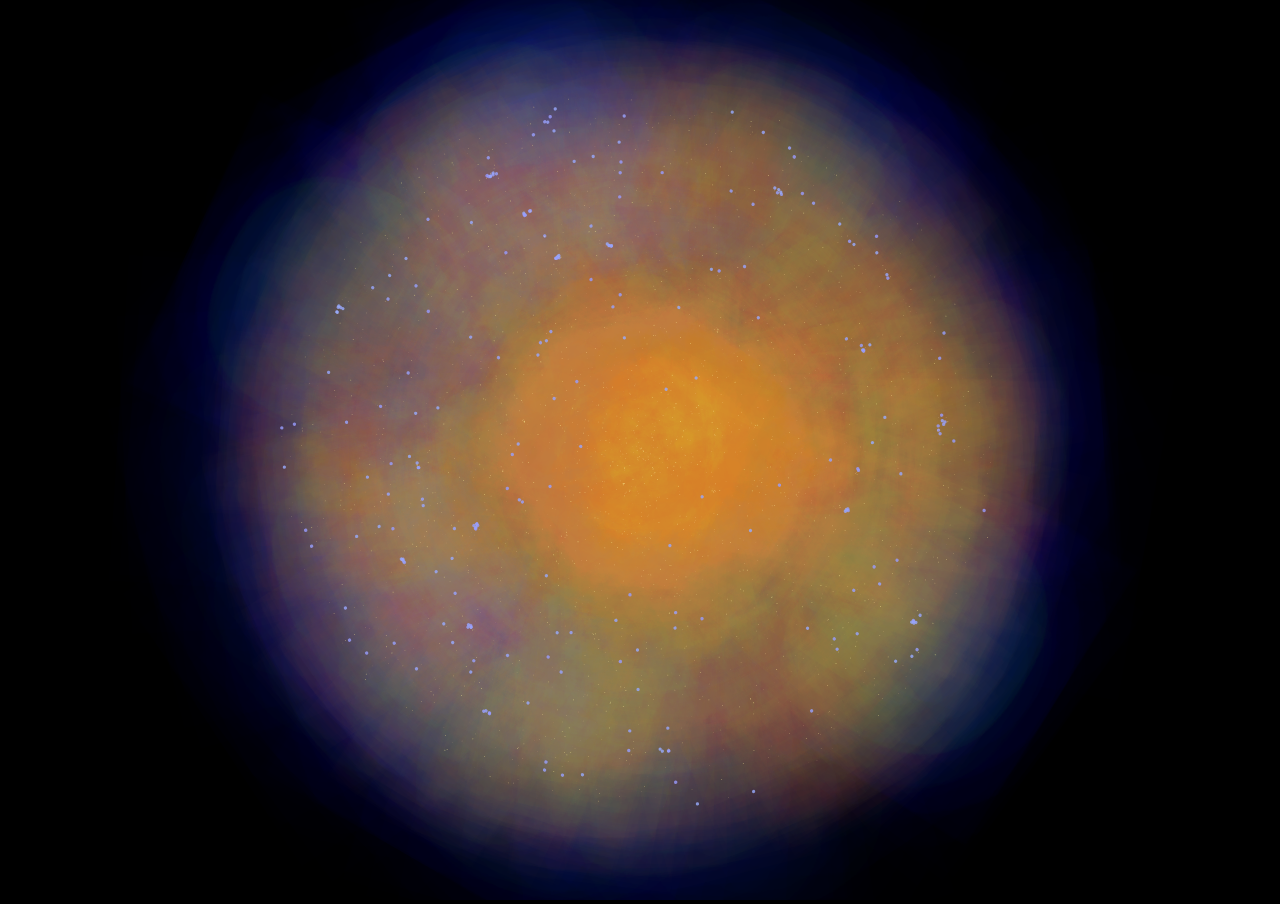
<file: lonely-universe/1/index.html>
<!DOCTYPE html>
<html>
<head>
  <meta charset="utf-8"/>
  <title>Lonely Universe</title>

  <script src="scripts/main.js"></script>

  <style type="text/css">
    html,
    body {
      height: 100%;
      min-height: 100%;
      background-color: black;
      margin: 0;
      padding: 0;
    }

    svg {
      width: 100%;
      height: 100%;
      margin: 0;
      padding: 0;
    }
  </style>
</head>

<body onload="renderGalaxy(0.8, defaultGalaxy)">

</body>
</html>
</file>
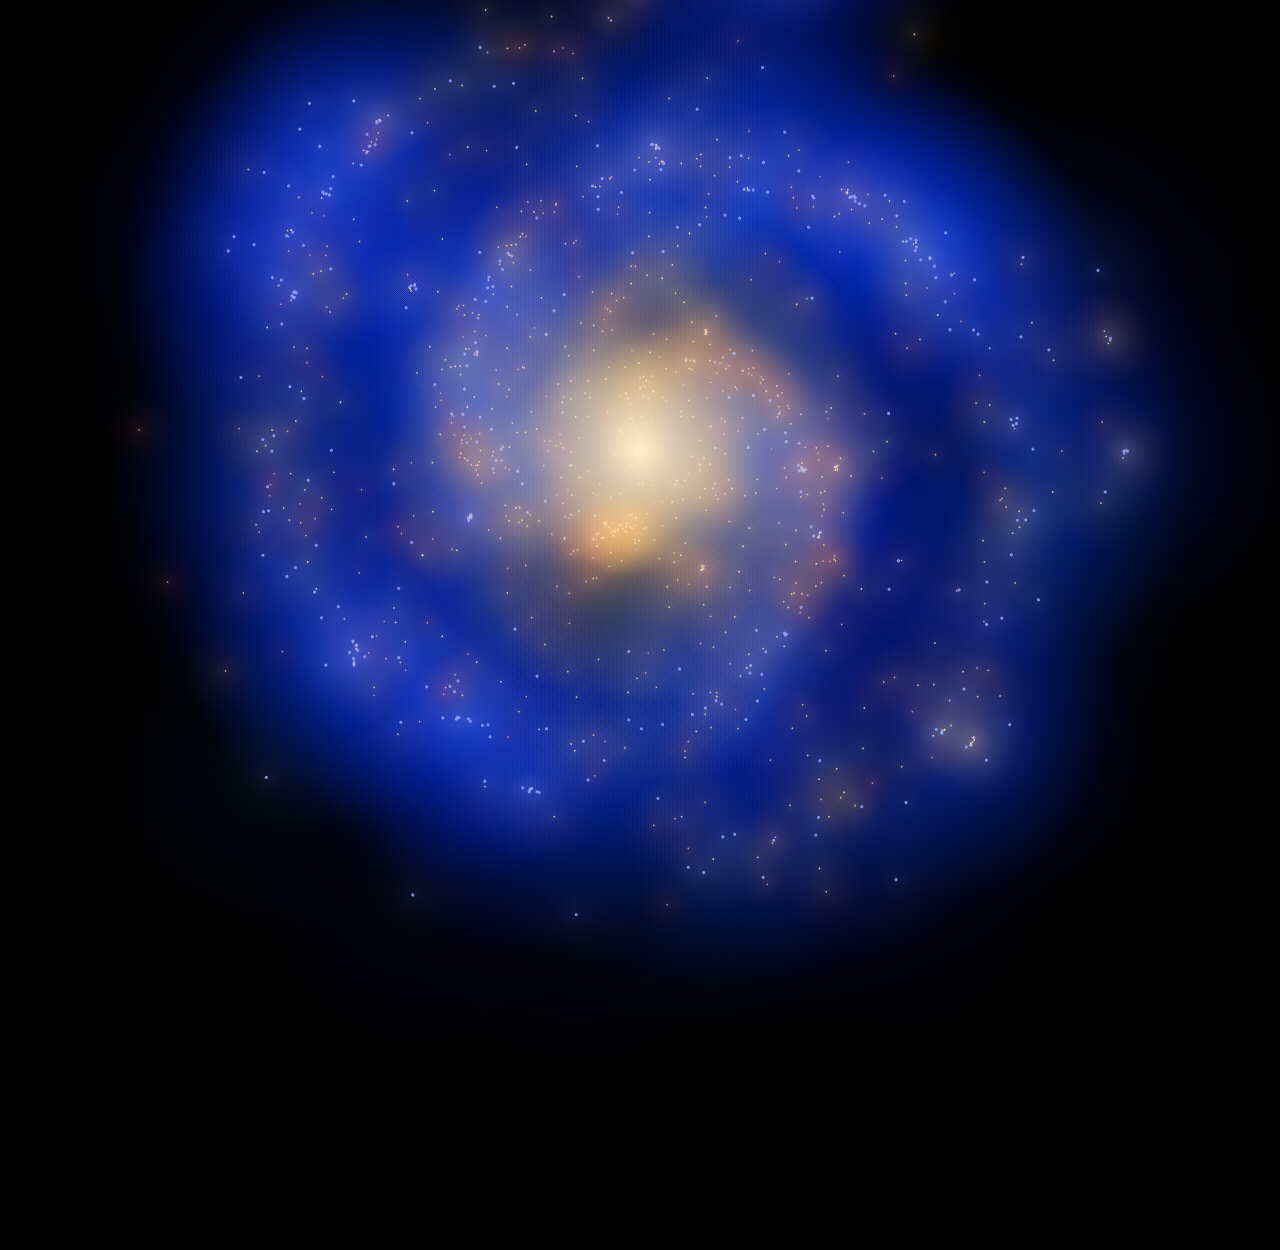
<file: lonely-universe/2/index.html>
<!DOCTYPE html>
<html>
<head>
  <meta charset="utf-8"/>
  <title>Lonely Universe</title>

  <link rel="stylesheet" href="style.css" type="text/css" />

  <script src="scripts/main.js"></script>
</head>
<body onload="init();">
</body>
</html>
</file>
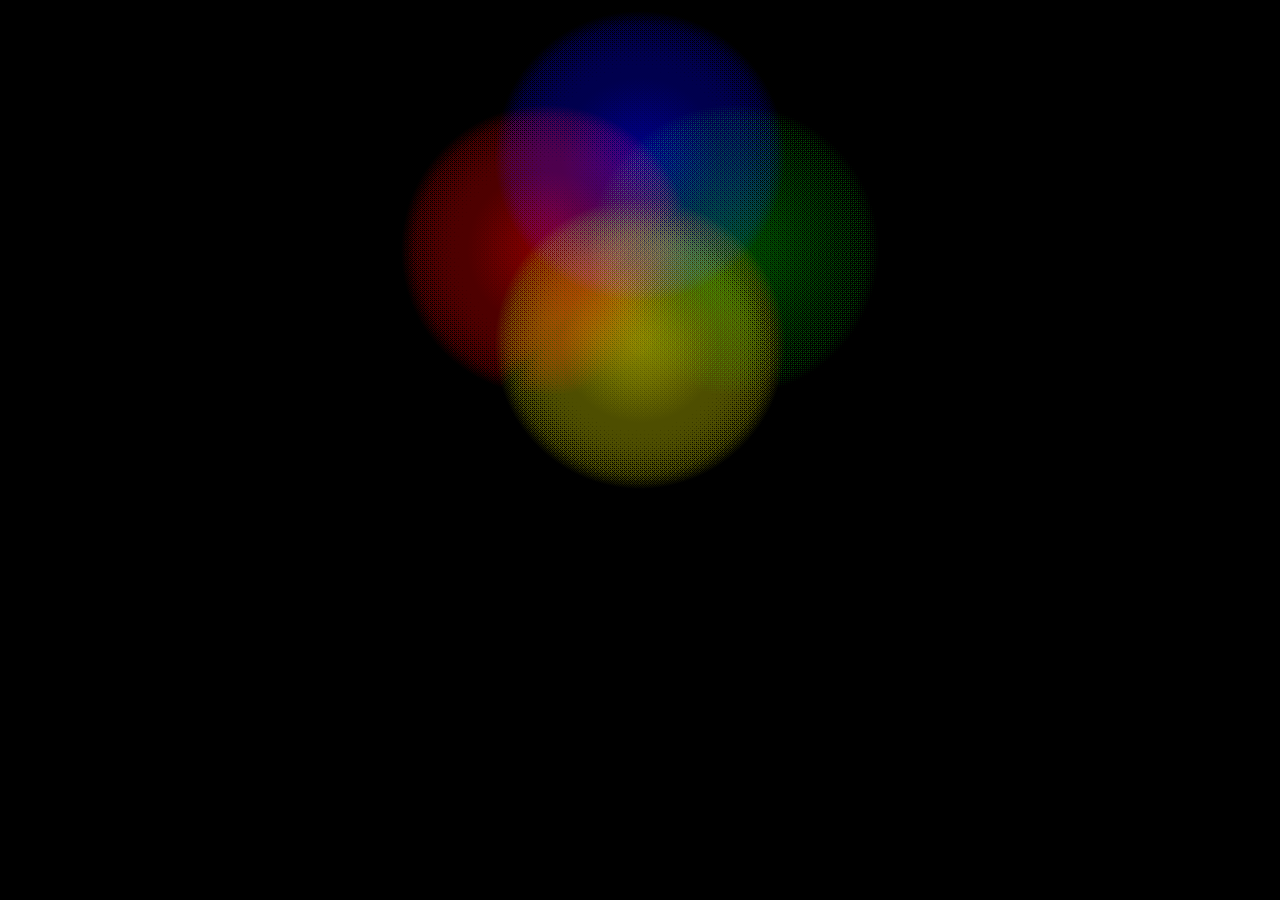
<file: whining/svgTest.html>
<!DOCTYPE html>
<html>
<head>
  <title>SVG test</title>
  <style type="text/css">
    html,
    body {
      margin: 0;
      padding: 0;
      background-color:black;
    }

    svg {
      width: 100%;
      height: 500px;
      margin: 0;
      padding: 0;
    }
  </style>
</head>
<body>
  <svg xmlns="http://www.w3.org/2000/svg" viewBox="-200 -200 400 400">
    <defs>
      <radialGradient id="red">
        <stop offset="5%" stop-color="red"></stop>
        <stop offset="95%" stop-color="red" stop-opacity="0"></stop>
      </radialGradient>
      <radialGradient id="green">
        <stop offset="5%" stop-color="green"></stop>
        <stop offset="95%" stop-color="green" stop-opacity="0"></stop>
      </radialGradient>
      <radialGradient id="blue">
        <stop offset="5%" stop-color="blue"></stop>
        <stop offset="95%" stop-color="blue" stop-opacity="0"></stop>
      </radialGradient>
      <radialGradient id="yellow">
        <stop offset="5%" stop-color="yellow"></stop>
        <stop offset="95%" stop-color="yellow" stop-opacity="0"></stop>
      </radialGradient>
    </defs>
    <circle fill="url(#red)" r="150" cx="-75" cy="0" opacity="0.01"></circle>
    <circle fill="url(#green)" r="150" cx="75" cy="0" opacity="0.01"></circle>
    <circle fill="url(#blue)" r="150" cy="-75" cx="0" opacity="0.01"></circle>
    <circle fill="url(#yellow)" r="150" cy="75" cx="0" opacity="0.01"></circle>
    <circle fill="url(#red)" r="150" cx="-75" cy="0" opacity="0.01"></circle>
    <circle fill="url(#green)" r="150" cx="75" cy="0" opacity="0.01"></circle>
    <circle fill="url(#blue)" r="150" cy="-75" cx="0" opacity="0.01"></circle>
    <circle fill="url(#yellow)" r="150" cy="75" cx="0" opacity="0.01"></circle>
    <circle fill="url(#red)" r="150" cx="-75" cy="0" opacity="0.01"></circle>
    <circle fill="url(#green)" r="150" cx="75" cy="0" opacity="0.01"></circle>
    <circle fill="url(#blue)" r="150" cy="-75" cx="0" opacity="0.01"></circle>
    <circle fill="url(#yellow)" r="150" cy="75" cx="0" opacity="0.01"></circle>
    <circle fill="url(#red)" r="150" cx="-75" cy="0" opacity="0.01"></circle>
    <circle fill="url(#green)" r="150" cx="75" cy="0" opacity="0.01"></circle>
    <circle fill="url(#blue)" r="150" cy="-75" cx="0" opacity="0.01"></circle>
    <circle fill="url(#yellow)" r="150" cy="75" cx="0" opacity="0.01"></circle>
    <circle fill="url(#red)" r="150" cx="-75" cy="0" opacity="0.01"></circle>
    <circle fill="url(#green)" r="150" cx="75" cy="0" opacity="0.01"></circle>
    <circle fill="url(#blue)" r="150" cy="-75" cx="0" opacity="0.01"></circle>
    <circle fill="url(#yellow)" r="150" cy="75" cx="0" opacity="0.01"></circle>
    <circle fill="url(#red)" r="150" cx="-75" cy="0" opacity="0.01"></circle>
    <circle fill="url(#green)" r="150" cx="75" cy="0" opacity="0.01"></circle>
    <circle fill="url(#blue)" r="150" cy="-75" cx="0" opacity="0.01"></circle>
    <circle fill="url(#yellow)" r="150" cy="75" cx="0" opacity="0.01"></circle>
    <circle fill="url(#red)" r="150" cx="-75" cy="0" opacity="0.01"></circle>
    <circle fill="url(#green)" r="150" cx="75" cy="0" opacity="0.01"></circle>
    <circle fill="url(#blue)" r="150" cy="-75" cx="0" opacity="0.01"></circle>
    <circle fill="url(#yellow)" r="150" cy="75" cx="0" opacity="0.01"></circle>
    <circle fill="url(#red)" r="150" cx="-75" cy="0" opacity="0.01"></circle>
    <circle fill="url(#green)" r="150" cx="75" cy="0" opacity="0.01"></circle>
    <circle fill="url(#blue)" r="150" cy="-75" cx="0" opacity="0.01"></circle>
    <circle fill="url(#yellow)" r="150" cy="75" cx="0" opacity="0.01"></circle>
    <circle fill="url(#red)" r="150" cx="-75" cy="0" opacity="0.01"></circle>
    <circle fill="url(#green)" r="150" cx="75" cy="0" opacity="0.01"></circle>
    <circle fill="url(#blue)" r="150" cy="-75" cx="0" opacity="0.01"></circle>
    <circle fill="url(#yellow)" r="150" cy="75" cx="0" opacity="0.01"></circle>
    <circle fill="url(#red)" r="150" cx="-75" cy="0" opacity="0.01"></circle>
    <circle fill="url(#green)" r="150" cx="75" cy="0" opacity="0.01"></circle>
    <circle fill="url(#blue)" r="150" cy="-75" cx="0" opacity="0.01"></circle>
    <circle fill="url(#yellow)" r="150" cy="75" cx="0" opacity="0.01"></circle>
    <circle fill="url(#red)" r="150" cx="-75" cy="0" opacity="0.01"></circle>
    <circle fill="url(#green)" r="150" cx="75" cy="0" opacity="0.01"></circle>
    <circle fill="url(#blue)" r="150" cy="-75" cx="0" opacity="0.01"></circle>
    <circle fill="url(#yellow)" r="150" cy="75" cx="0" opacity="0.01"></circle>
    <circle fill="url(#red)" r="150" cx="-75" cy="0" opacity="0.01"></circle>
    <circle fill="url(#green)" r="150" cx="75" cy="0" opacity="0.01"></circle>
    <circle fill="url(#blue)" r="150" cy="-75" cx="0" opacity="0.01"></circle>
    <circle fill="url(#yellow)" r="150" cy="75" cx="0" opacity="0.01"></circle>
    <circle fill="url(#red)" r="150" cx="-75" cy="0" opacity="0.01"></circle>
    <circle fill="url(#green)" r="150" cx="75" cy="0" opacity="0.01"></circle>
    <circle fill="url(#blue)" r="150" cy="-75" cx="0" opacity="0.01"></circle>
    <circle fill="url(#yellow)" r="150" cy="75" cx="0" opacity="0.01"></circle>
    <circle fill="url(#red)" r="150" cx="-75" cy="0" opacity="0.01"></circle>
    <circle fill="url(#green)" r="150" cx="75" cy="0" opacity="0.01"></circle>
    <circle fill="url(#blue)" r="150" cy="-75" cx="0" opacity="0.01"></circle>
    <circle fill="url(#yellow)" r="150" cy="75" cx="0" opacity="0.01"></circle>
    <circle fill="url(#red)" r="150" cx="-75" cy="0" opacity="0.01"></circle>
    <circle fill="url(#green)" r="150" cx="75" cy="0" opacity="0.01"></circle>
    <circle fill="url(#blue)" r="150" cy="-75" cx="0" opacity="0.01"></circle>
    <circle fill="url(#yellow)" r="150" cy="75" cx="0" opacity="0.01"></circle>
    <circle fill="url(#red)" r="150" cx="-75" cy="0" opacity="0.01"></circle>
    <circle fill="url(#green)" r="150" cx="75" cy="0" opacity="0.01"></circle>
    <circle fill="url(#blue)" r="150" cy="-75" cx="0" opacity="0.01"></circle>
    <circle fill="url(#yellow)" r="150" cy="75" cx="0" opacity="0.01"></circle>
    <circle fill="url(#red)" r="150" cx="-75" cy="0" opacity="0.01"></circle>
    <circle fill="url(#green)" r="150" cx="75" cy="0" opacity="0.01"></circle>
    <circle fill="url(#blue)" r="150" cy="-75" cx="0" opacity="0.01"></circle>
    <circle fill="url(#yellow)" r="150" cy="75" cx="0" opacity="0.01"></circle>
    <circle fill="url(#red)" r="150" cx="-75" cy="0" opacity="0.01"></circle>
    <circle fill="url(#green)" r="150" cx="75" cy="0" opacity="0.01"></circle>
    <circle fill="url(#blue)" r="150" cy="-75" cx="0" opacity="0.01"></circle>
    <circle fill="url(#yellow)" r="150" cy="75" cx="0" opacity="0.01"></circle>
    <circle fill="url(#red)" r="150" cx="-75" cy="0" opacity="0.01"></circle>
    <circle fill="url(#green)" r="150" cx="75" cy="0" opacity="0.01"></circle>
    <circle fill="url(#blue)" r="150" cy="-75" cx="0" opacity="0.01"></circle>
    <circle fill="url(#yellow)" r="150" cy="75" cx="0" opacity="0.01"></circle>
    <circle fill="url(#red)" r="150" cx="-75" cy="0" opacity="0.01"></circle>
    <circle fill="url(#green)" r="150" cx="75" cy="0" opacity="0.01"></circle>
    <circle fill="url(#blue)" r="150" cy="-75" cx="0" opacity="0.01"></circle>
    <circle fill="url(#yellow)" r="150" cy="75" cx="0" opacity="0.01"></circle>
    <circle fill="url(#red)" r="150" cx="-75" cy="0" opacity="0.01"></circle>
    <circle fill="url(#green)" r="150" cx="75" cy="0" opacity="0.01"></circle>
    <circle fill="url(#blue)" r="150" cy="-75" cx="0" opacity="0.01"></circle>
    <circle fill="url(#yellow)" r="150" cy="75" cx="0" opacity="0.01"></circle>
    <circle fill="url(#red)" r="150" cx="-75" cy="0" opacity="0.01"></circle>
    <circle fill="url(#green)" r="150" cx="75" cy="0" opacity="0.01"></circle>
    <circle fill="url(#blue)" r="150" cy="-75" cx="0" opacity="0.01"></circle>
    <circle fill="url(#yellow)" r="150" cy="75" cx="0" opacity="0.01"></circle>
    <circle fill="url(#red)" r="150" cx="-75" cy="0" opacity="0.01"></circle>
    <circle fill="url(#green)" r="150" cx="75" cy="0" opacity="0.01"></circle>
    <circle fill="url(#blue)" r="150" cy="-75" cx="0" opacity="0.01"></circle>
    <circle fill="url(#yellow)" r="150" cy="75" cx="0" opacity="0.01"></circle>
    <circle fill="url(#red)" r="150" cx="-75" cy="0" opacity="0.01"></circle>
    <circle fill="url(#green)" r="150" cx="75" cy="0" opacity="0.01"></circle>
    <circle fill="url(#blue)" r="150" cy="-75" cx="0" opacity="0.01"></circle>
    <circle fill="url(#yellow)" r="150" cy="75" cx="0" opacity="0.01"></circle>
    <circle fill="url(#red)" r="150" cx="-75" cy="0" opacity="0.01"></circle>
    <circle fill="url(#green)" r="150" cx="75" cy="0" opacity="0.01"></circle>
    <circle fill="url(#blue)" r="150" cy="-75" cx="0" opacity="0.01"></circle>
    <circle fill="url(#yellow)" r="150" cy="75" cx="0" opacity="0.01"></circle>
    <circle fill="url(#red)" r="150" cx="-75" cy="0" opacity="0.01"></circle>
    <circle fill="url(#green)" r="150" cx="75" cy="0" opacity="0.01"></circle>
    <circle fill="url(#blue)" r="150" cy="-75" cx="0" opacity="0.01"></circle>
    <circle fill="url(#yellow)" r="150" cy="75" cx="0" opacity="0.01"></circle>
    <circle fill="url(#red)" r="150" cx="-75" cy="0" opacity="0.01"></circle>
    <circle fill="url(#green)" r="150" cx="75" cy="0" opacity="0.01"></circle>
    <circle fill="url(#blue)" r="150" cy="-75" cx="0" opacity="0.01"></circle>
    <circle fill="url(#yellow)" r="150" cy="75" cx="0" opacity="0.01"></circle>
    <circle fill="url(#red)" r="150" cx="-75" cy="0" opacity="0.01"></circle>
    <circle fill="url(#green)" r="150" cx="75" cy="0" opacity="0.01"></circle>
    <circle fill="url(#blue)" r="150" cy="-75" cx="0" opacity="0.01"></circle>
    <circle fill="url(#yellow)" r="150" cy="75" cx="0" opacity="0.01"></circle>
    <circle fill="url(#red)" r="150" cx="-75" cy="0" opacity="0.01"></circle>
    <circle fill="url(#green)" r="150" cx="75" cy="0" opacity="0.01"></circle>
    <circle fill="url(#blue)" r="150" cy="-75" cx="0" opacity="0.01"></circle>
    <circle fill="url(#yellow)" r="150" cy="75" cx="0" opacity="0.01"></circle>
    <circle fill="url(#red)" r="150" cx="-75" cy="0" opacity="0.01"></circle>
    <circle fill="url(#green)" r="150" cx="75" cy="0" opacity="0.01"></circle>
    <circle fill="url(#blue)" r="150" cy="-75" cx="0" opacity="0.01"></circle>
    <circle fill="url(#yellow)" r="150" cy="75" cx="0" opacity="0.01"></circle>
    <circle fill="url(#red)" r="150" cx="-75" cy="0" opacity="0.01"></circle>
    <circle fill="url(#green)" r="150" cx="75" cy="0" opacity="0.01"></circle>
    <circle fill="url(#blue)" r="150" cy="-75" cx="0" opacity="0.01"></circle>
    <circle fill="url(#yellow)" r="150" cy="75" cx="0" opacity="0.01"></circle>
    <circle fill="url(#red)" r="150" cx="-75" cy="0" opacity="0.01"></circle>
    <circle fill="url(#green)" r="150" cx="75" cy="0" opacity="0.01"></circle>
    <circle fill="url(#blue)" r="150" cy="-75" cx="0" opacity="0.01"></circle>
    <circle fill="url(#yellow)" r="150" cy="75" cx="0" opacity="0.01"></circle>
    <circle fill="url(#red)" r="150" cx="-75" cy="0" opacity="0.01"></circle>
    <circle fill="url(#green)" r="150" cx="75" cy="0" opacity="0.01"></circle>
    <circle fill="url(#blue)" r="150" cy="-75" cx="0" opacity="0.01"></circle>
    <circle fill="url(#yellow)" r="150" cy="75" cx="0" opacity="0.01"></circle>
    <circle fill="url(#red)" r="150" cx="-75" cy="0" opacity="0.01"></circle>
    <circle fill="url(#green)" r="150" cx="75" cy="0" opacity="0.01"></circle>
    <circle fill="url(#blue)" r="150" cy="-75" cx="0" opacity="0.01"></circle>
    <circle fill="url(#yellow)" r="150" cy="75" cx="0" opacity="0.01"></circle>
    <circle fill="url(#red)" r="150" cx="-75" cy="0" opacity="0.01"></circle>
    <circle fill="url(#green)" r="150" cx="75" cy="0" opacity="0.01"></circle>
    <circle fill="url(#blue)" r="150" cy="-75" cx="0" opacity="0.01"></circle>
    <circle fill="url(#yellow)" r="150" cy="75" cx="0" opacity="0.01"></circle>
    <circle fill="url(#red)" r="150" cx="-75" cy="0" opacity="0.01"></circle>
    <circle fill="url(#green)" r="150" cx="75" cy="0" opacity="0.01"></circle>
    <circle fill="url(#blue)" r="150" cy="-75" cx="0" opacity="0.01"></circle>
    <circle fill="url(#yellow)" r="150" cy="75" cx="0" opacity="0.01"></circle>
    <circle fill="url(#red)" r="150" cx="-75" cy="0" opacity="0.01"></circle>
    <circle fill="url(#green)" r="150" cx="75" cy="0" opacity="0.01"></circle>
    <circle fill="url(#blue)" r="150" cy="-75" cx="0" opacity="0.01"></circle>
    <circle fill="url(#yellow)" r="150" cy="75" cx="0" opacity="0.01"></circle>
    <circle fill="url(#red)" r="150" cx="-75" cy="0" opacity="0.01"></circle>
    <circle fill="url(#green)" r="150" cx="75" cy="0" opacity="0.01"></circle>
    <circle fill="url(#blue)" r="150" cy="-75" cx="0" opacity="0.01"></circle>
    <circle fill="url(#yellow)" r="150" cy="75" cx="0" opacity="0.01"></circle>
    <circle fill="url(#red)" r="150" cx="-75" cy="0" opacity="0.01"></circle>
    <circle fill="url(#green)" r="150" cx="75" cy="0" opacity="0.01"></circle>
    <circle fill="url(#blue)" r="150" cy="-75" cx="0" opacity="0.01"></circle>
    <circle fill="url(#yellow)" r="150" cy="75" cx="0" opacity="0.01"></circle>
    <circle fill="url(#red)" r="150" cx="-75" cy="0" opacity="0.01"></circle>
    <circle fill="url(#green)" r="150" cx="75" cy="0" opacity="0.01"></circle>
    <circle fill="url(#blue)" r="150" cy="-75" cx="0" opacity="0.01"></circle>
    <circle fill="url(#yellow)" r="150" cy="75" cx="0" opacity="0.01"></circle>
    <circle fill="url(#red)" r="150" cx="-75" cy="0" opacity="0.01"></circle>
    <circle fill="url(#green)" r="150" cx="75" cy="0" opacity="0.01"></circle>
    <circle fill="url(#blue)" r="150" cy="-75" cx="0" opacity="0.01"></circle>
    <circle fill="url(#yellow)" r="150" cy="75" cx="0" opacity="0.01"></circle>
    <circle fill="url(#red)" r="150" cx="-75" cy="0" opacity="0.01"></circle>
    <circle fill="url(#green)" r="150" cx="75" cy="0" opacity="0.01"></circle>
    <circle fill="url(#blue)" r="150" cy="-75" cx="0" opacity="0.01"></circle>
    <circle fill="url(#yellow)" r="150" cy="75" cx="0" opacity="0.01"></circle>
    <circle fill="url(#red)" r="150" cx="-75" cy="0" opacity="0.01"></circle>
    <circle fill="url(#green)" r="150" cx="75" cy="0" opacity="0.01"></circle>
    <circle fill="url(#blue)" r="150" cy="-75" cx="0" opacity="0.01"></circle>
    <circle fill="url(#yellow)" r="150" cy="75" cx="0" opacity="0.01"></circle>
    <circle fill="url(#red)" r="150" cx="-75" cy="0" opacity="0.01"></circle>
    <circle fill="url(#green)" r="150" cx="75" cy="0" opacity="0.01"></circle>
    <circle fill="url(#blue)" r="150" cy="-75" cx="0" opacity="0.01"></circle>
    <circle fill="url(#yellow)" r="150" cy="75" cx="0" opacity="0.01"></circle>
    <circle fill="url(#red)" r="150" cx="-75" cy="0" opacity="0.01"></circle>
    <circle fill="url(#green)" r="150" cx="75" cy="0" opacity="0.01"></circle>
    <circle fill="url(#blue)" r="150" cy="-75" cx="0" opacity="0.01"></circle>
    <circle fill="url(#yellow)" r="150" cy="75" cx="0" opacity="0.01"></circle>
    <circle fill="url(#red)" r="150" cx="-75" cy="0" opacity="0.01"></circle>
    <circle fill="url(#green)" r="150" cx="75" cy="0" opacity="0.01"></circle>
    <circle fill="url(#blue)" r="150" cy="-75" cx="0" opacity="0.01"></circle>
    <circle fill="url(#yellow)" r="150" cy="75" cx="0" opacity="0.01"></circle>
    <circle fill="url(#red)" r="150" cx="-75" cy="0" opacity="0.01"></circle>
    <circle fill="url(#green)" r="150" cx="75" cy="0" opacity="0.01"></circle>
    <circle fill="url(#blue)" r="150" cy="-75" cx="0" opacity="0.01"></circle>
    <circle fill="url(#yellow)" r="150" cy="75" cx="0" opacity="0.01"></circle>
    <circle fill="url(#red)" r="150" cx="-75" cy="0" opacity="0.01"></circle>
    <circle fill="url(#green)" r="150" cx="75" cy="0" opacity="0.01"></circle>
    <circle fill="url(#blue)" r="150" cy="-75" cx="0" opacity="0.01"></circle>
    <circle fill="url(#yellow)" r="150" cy="75" cx="0" opacity="0.01"></circle>
    <circle fill="url(#red)" r="150" cx="-75" cy="0" opacity="0.01"></circle>
    <circle fill="url(#green)" r="150" cx="75" cy="0" opacity="0.01"></circle>
    <circle fill="url(#blue)" r="150" cy="-75" cx="0" opacity="0.01"></circle>
    <circle fill="url(#yellow)" r="150" cy="75" cx="0" opacity="0.01"></circle>
    <circle fill="url(#red)" r="150" cx="-75" cy="0" opacity="0.01"></circle>
    <circle fill="url(#green)" r="150" cx="75" cy="0" opacity="0.01"></circle>
    <circle fill="url(#blue)" r="150" cy="-75" cx="0" opacity="0.01"></circle>
    <circle fill="url(#yellow)" r="150" cy="75" cx="0" opacity="0.01"></circle>
    <circle fill="url(#red)" r="150" cx="-75" cy="0" opacity="0.01"></circle>
    <circle fill="url(#green)" r="150" cx="75" cy="0" opacity="0.01"></circle>
    <circle fill="url(#blue)" r="150" cy="-75" cx="0" opacity="0.01"></circle>
    <circle fill="url(#yellow)" r="150" cy="75" cx="0" opacity="0.01"></circle>
    <circle fill="url(#red)" r="150" cx="-75" cy="0" opacity="0.01"></circle>
    <circle fill="url(#green)" r="150" cx="75" cy="0" opacity="0.01"></circle>
    <circle fill="url(#blue)" r="150" cy="-75" cx="0" opacity="0.01"></circle>
    <circle fill="url(#yellow)" r="150" cy="75" cx="0" opacity="0.01"></circle>
    <circle fill="url(#red)" r="150" cx="-75" cy="0" opacity="0.01"></circle>
    <circle fill="url(#green)" r="150" cx="75" cy="0" opacity="0.01"></circle>
    <circle fill="url(#blue)" r="150" cy="-75" cx="0" opacity="0.01"></circle>
    <circle fill="url(#yellow)" r="150" cy="75" cx="0" opacity="0.01"></circle>
    <circle fill="url(#red)" r="150" cx="-75" cy="0" opacity="0.01"></circle>
    <circle fill="url(#green)" r="150" cx="75" cy="0" opacity="0.01"></circle>
    <circle fill="url(#blue)" r="150" cy="-75" cx="0" opacity="0.01"></circle>
    <circle fill="url(#yellow)" r="150" cy="75" cx="0" opacity="0.01"></circle>
    <circle fill="url(#red)" r="150" cx="-75" cy="0" opacity="0.01"></circle>
    <circle fill="url(#green)" r="150" cx="75" cy="0" opacity="0.01"></circle>
    <circle fill="url(#blue)" r="150" cy="-75" cx="0" opacity="0.01"></circle>
    <circle fill="url(#yellow)" r="150" cy="75" cx="0" opacity="0.01"></circle>
    <circle fill="url(#red)" r="150" cx="-75" cy="0" opacity="0.01"></circle>
    <circle fill="url(#green)" r="150" cx="75" cy="0" opacity="0.01"></circle>
    <circle fill="url(#blue)" r="150" cy="-75" cx="0" opacity="0.01"></circle>
    <circle fill="url(#yellow)" r="150" cy="75" cx="0" opacity="0.01"></circle>
    <circle fill="url(#red)" r="150" cx="-75" cy="0" opacity="0.01"></circle>
    <circle fill="url(#green)" r="150" cx="75" cy="0" opacity="0.01"></circle>
    <circle fill="url(#blue)" r="150" cy="-75" cx="0" opacity="0.01"></circle>
    <circle fill="url(#yellow)" r="150" cy="75" cx="0" opacity="0.01"></circle>
    <circle fill="url(#red)" r="150" cx="-75" cy="0" opacity="0.01"></circle>
    <circle fill="url(#green)" r="150" cx="75" cy="0" opacity="0.01"></circle>
    <circle fill="url(#blue)" r="150" cy="-75" cx="0" opacity="0.01"></circle>
    <circle fill="url(#yellow)" r="150" cy="75" cx="0" opacity="0.01"></circle>
    <circle fill="url(#red)" r="150" cx="-75" cy="0" opacity="0.01"></circle>
    <circle fill="url(#green)" r="150" cx="75" cy="0" opacity="0.01"></circle>
    <circle fill="url(#blue)" r="150" cy="-75" cx="0" opacity="0.01"></circle>
    <circle fill="url(#yellow)" r="150" cy="75" cx="0" opacity="0.01"></circle>
    <circle fill="url(#red)" r="150" cx="-75" cy="0" opacity="0.01"></circle>
    <circle fill="url(#green)" r="150" cx="75" cy="0" opacity="0.01"></circle>
    <circle fill="url(#blue)" r="150" cy="-75" cx="0" opacity="0.01"></circle>
    <circle fill="url(#yellow)" r="150" cy="75" cx="0" opacity="0.01"></circle>
    <circle fill="url(#red)" r="150" cx="-75" cy="0" opacity="0.01"></circle>
    <circle fill="url(#green)" r="150" cx="75" cy="0" opacity="0.01"></circle>
    <circle fill="url(#blue)" r="150" cy="-75" cx="0" opacity="0.01"></circle>
    <circle fill="url(#yellow)" r="150" cy="75" cx="0" opacity="0.01"></circle>
    <circle fill="url(#red)" r="150" cx="-75" cy="0" opacity="0.01"></circle>
    <circle fill="url(#green)" r="150" cx="75" cy="0" opacity="0.01"></circle>
    <circle fill="url(#blue)" r="150" cy="-75" cx="0" opacity="0.01"></circle>
    <circle fill="url(#yellow)" r="150" cy="75" cx="0" opacity="0.01"></circle>
    <circle fill="url(#red)" r="150" cx="-75" cy="0" opacity="0.01"></circle>
    <circle fill="url(#green)" r="150" cx="75" cy="0" opacity="0.01"></circle>
    <circle fill="url(#blue)" r="150" cy="-75" cx="0" opacity="0.01"></circle>
    <circle fill="url(#yellow)" r="150" cy="75" cx="0" opacity="0.01"></circle>
    <circle fill="url(#red)" r="150" cx="-75" cy="0" opacity="0.01"></circle>
    <circle fill="url(#green)" r="150" cx="75" cy="0" opacity="0.01"></circle>
    <circle fill="url(#blue)" r="150" cy="-75" cx="0" opacity="0.01"></circle>
    <circle fill="url(#yellow)" r="150" cy="75" cx="0" opacity="0.01"></circle>
    <circle fill="url(#red)" r="150" cx="-75" cy="0" opacity="0.01"></circle>
    <circle fill="url(#green)" r="150" cx="75" cy="0" opacity="0.01"></circle>
    <circle fill="url(#blue)" r="150" cy="-75" cx="0" opacity="0.01"></circle>
    <circle fill="url(#yellow)" r="150" cy="75" cx="0" opacity="0.01"></circle>
    <circle fill="url(#red)" r="150" cx="-75" cy="0" opacity="0.01"></circle>
    <circle fill="url(#green)" r="150" cx="75" cy="0" opacity="0.01"></circle>
    <circle fill="url(#blue)" r="150" cy="-75" cx="0" opacity="0.01"></circle>
    <circle fill="url(#yellow)" r="150" cy="75" cx="0" opacity="0.01"></circle>
    <circle fill="url(#red)" r="150" cx="-75" cy="0" opacity="0.01"></circle>
    <circle fill="url(#green)" r="150" cx="75" cy="0" opacity="0.01"></circle>
    <circle fill="url(#blue)" r="150" cy="-75" cx="0" opacity="0.01"></circle>
    <circle fill="url(#yellow)" r="150" cy="75" cx="0" opacity="0.01"></circle>
    <circle fill="url(#red)" r="150" cx="-75" cy="0" opacity="0.01"></circle>
    <circle fill="url(#green)" r="150" cx="75" cy="0" opacity="0.01"></circle>
    <circle fill="url(#blue)" r="150" cy="-75" cx="0" opacity="0.01"></circle>
    <circle fill="url(#yellow)" r="150" cy="75" cx="0" opacity="0.01"></circle>
    <circle fill="url(#red)" r="150" cx="-75" cy="0" opacity="0.01"></circle>
    <circle fill="url(#green)" r="150" cx="75" cy="0" opacity="0.01"></circle>
    <circle fill="url(#blue)" r="150" cy="-75" cx="0" opacity="0.01"></circle>
    <circle fill="url(#yellow)" r="150" cy="75" cx="0" opacity="0.01"></circle>
    <circle fill="url(#red)" r="150" cx="-75" cy="0" opacity="0.01"></circle>
    <circle fill="url(#green)" r="150" cx="75" cy="0" opacity="0.01"></circle>
    <circle fill="url(#blue)" r="150" cy="-75" cx="0" opacity="0.01"></circle>
    <circle fill="url(#yellow)" r="150" cy="75" cx="0" opacity="0.01"></circle>
    <circle fill="url(#red)" r="150" cx="-75" cy="0" opacity="0.01"></circle>
    <circle fill="url(#green)" r="150" cx="75" cy="0" opacity="0.01"></circle>
    <circle fill="url(#blue)" r="150" cy="-75" cx="0" opacity="0.01"></circle>
    <circle fill="url(#yellow)" r="150" cy="75" cx="0" opacity="0.01"></circle>
    <circle fill="url(#red)" r="150" cx="-75" cy="0" opacity="0.01"></circle>
    <circle fill="url(#green)" r="150" cx="75" cy="0" opacity="0.01"></circle>
    <circle fill="url(#blue)" r="150" cy="-75" cx="0" opacity="0.01"></circle>
    <circle fill="url(#yellow)" r="150" cy="75" cx="0" opacity="0.01"></circle>
    <circle fill="url(#red)" r="150" cx="-75" cy="0" opacity="0.01"></circle>
    <circle fill="url(#green)" r="150" cx="75" cy="0" opacity="0.01"></circle>
    <circle fill="url(#blue)" r="150" cy="-75" cx="0" opacity="0.01"></circle>
    <circle fill="url(#yellow)" r="150" cy="75" cx="0" opacity="0.01"></circle>
    <circle fill="url(#red)" r="150" cx="-75" cy="0" opacity="0.01"></circle>
    <circle fill="url(#green)" r="150" cx="75" cy="0" opacity="0.01"></circle>
    <circle fill="url(#blue)" r="150" cy="-75" cx="0" opacity="0.01"></circle>
    <circle fill="url(#yellow)" r="150" cy="75" cx="0" opacity="0.01"></circle>
    <circle fill="url(#red)" r="150" cx="-75" cy="0" opacity="0.01"></circle>
    <circle fill="url(#green)" r="150" cx="75" cy="0" opacity="0.01"></circle>
    <circle fill="url(#blue)" r="150" cy="-75" cx="0" opacity="0.01"></circle>
    <circle fill="url(#yellow)" r="150" cy="75" cx="0" opacity="0.01"></circle>
    <circle fill="url(#red)" r="150" cx="-75" cy="0" opacity="0.01"></circle>
    <circle fill="url(#green)" r="150" cx="75" cy="0" opacity="0.01"></circle>
    <circle fill="url(#blue)" r="150" cy="-75" cx="0" opacity="0.01"></circle>
    <circle fill="url(#yellow)" r="150" cy="75" cx="0" opacity="0.01"></circle>
    <circle fill="url(#red)" r="150" cx="-75" cy="0" opacity="0.01"></circle>
    <circle fill="url(#green)" r="150" cx="75" cy="0" opacity="0.01"></circle>
    <circle fill="url(#blue)" r="150" cy="-75" cx="0" opacity="0.01"></circle>
    <circle fill="url(#yellow)" r="150" cy="75" cx="0" opacity="0.01"></circle>
    <circle fill="url(#red)" r="150" cx="-75" cy="0" opacity="0.01"></circle>
    <circle fill="url(#green)" r="150" cx="75" cy="0" opacity="0.01"></circle>
    <circle fill="url(#blue)" r="150" cy="-75" cx="0" opacity="0.01"></circle>
    <circle fill="url(#yellow)" r="150" cy="75" cx="0" opacity="0.01"></circle>
  </svg>
</body>
</head>
</html>
</file>
<file: lonely-universe/2/style.css>
html,
body {
  background-color: black;
  margin: 0;
  padding: 0;
  height: 100%;
  width: 100%;
}

body {
    display: flex;
    justify-content: center;
    align-items: center;
    overflow: auto;
}

.unclickable {
  pointer-events: none;
}

svg {
  height: 100rem;
  width: 100rem;
}
</file>
